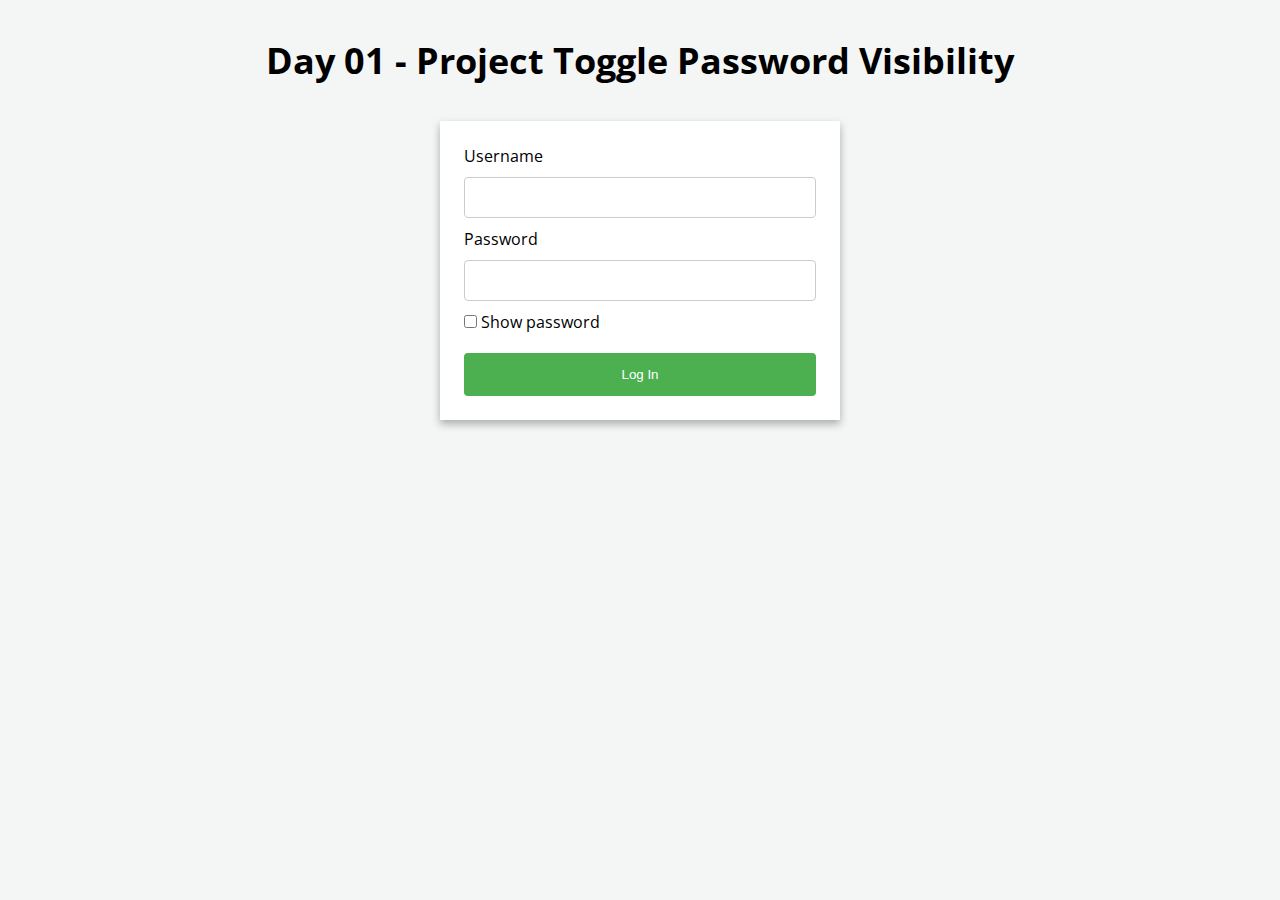
<file: index.html>
<!DOCTYPE html>
<html lang="en">
  <head>
    <meta charset="UTF-8" />
    <meta name="viewport" content="width=device-width, initial-scale=1.0" />
    <meta http-equiv="X-UA-Compatible" content="ie=edge" />
    <link rel="stylesheet" href="css/style.css" />
    <title>Day 01 - Project Toggle Password Visibility</title>
  </head>
  <body>
    <h1>Day 01 - Project Toggle Password Visibility</h1>

    <div class="card">
      <div class="box">
        <form>
          <div>
            <label for="username">Username</label>
            <input type="text" name="username" id="username" />
          </div>

          <div>
            <label for="password">Password</label>
            <input type="password" name="password" id="password" />
          </div>

          <div>
            <label for="show-password">
              <input type="checkbox" name="show-passwords" id="show-password" />
              Show password
            </label>
          </div>

          <button type="submit">Log In</button>
        </form>
      </div>
    </div>

    <script src="js/app.js"></script>
  </body>
</html>
</file>
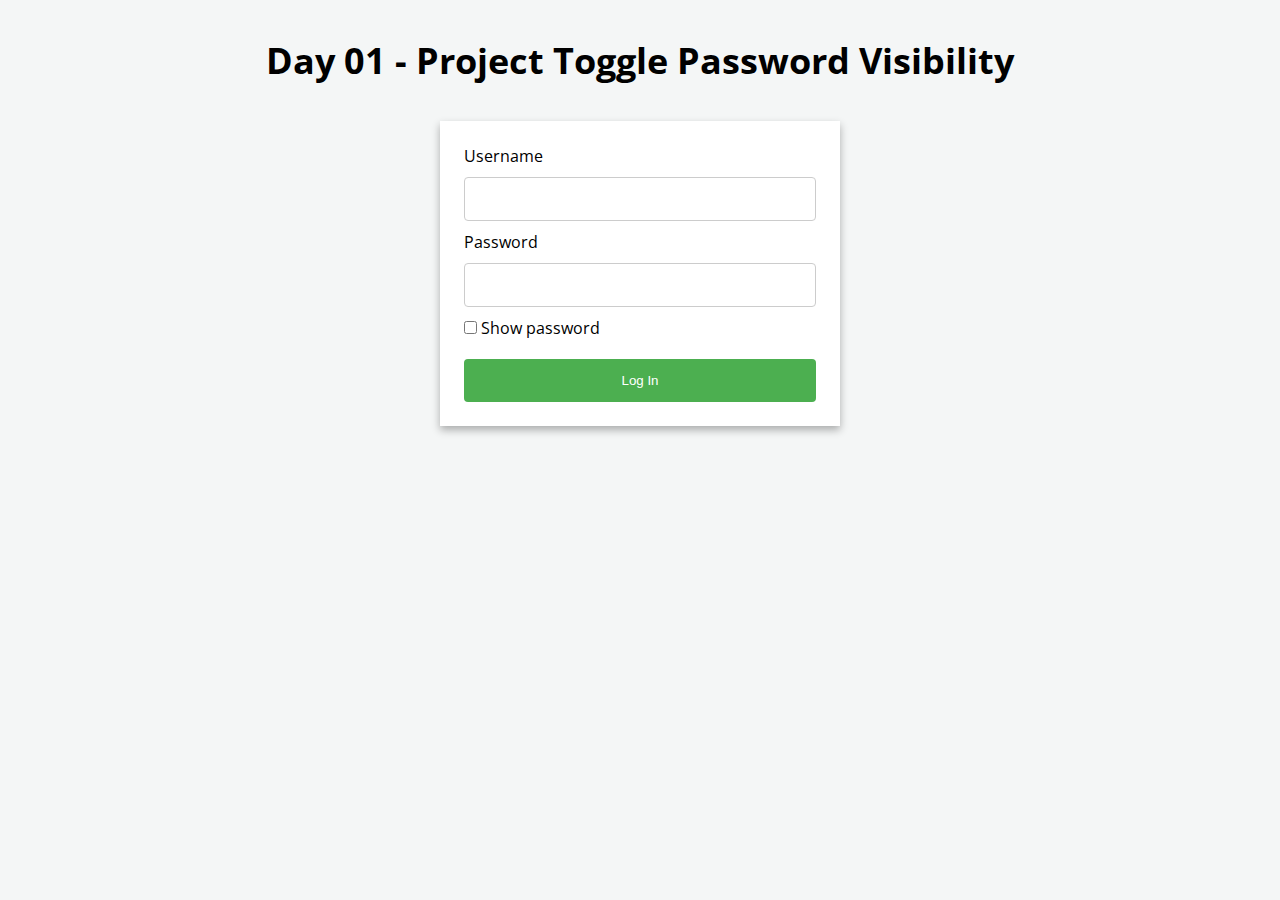
<file: Day 01 - Project Toggle Password Visibility/index.html>
<!DOCTYPE html>
<html lang="en">
  <head>
    <meta charset="UTF-8" />
    <meta name="viewport" content="width=device-width, initial-scale=1.0" />
    <meta http-equiv="X-UA-Compatible" content="ie=edge" />
    <link rel="stylesheet" href="css/style.css" />
    <title>Day 01 - Project Toggle Password Visibility</title>
  </head>
  <body>
    <h1>Day 01 - Project Toggle Password Visibility</h1>
    <div class="card">
      <div class="box">
        <form>
          <div>
            <label for="username">Username</label>
            <input type="text" name="username" id="username" />
          </div>

          <div>
            <label for="password">Password</label>
            <input type="password" name="password" id="password" />
          </div>

          <div>
            <label for="show-password">
              <input type="checkbox" name="show-passwords" id="show-password" />
              Show password
            </label>
          </div>

          <button type="submit">Log In</button>
        </form>
      </div>
    </div>

    <script src="js/app.js"></script>
  </body>
</html>
</file>
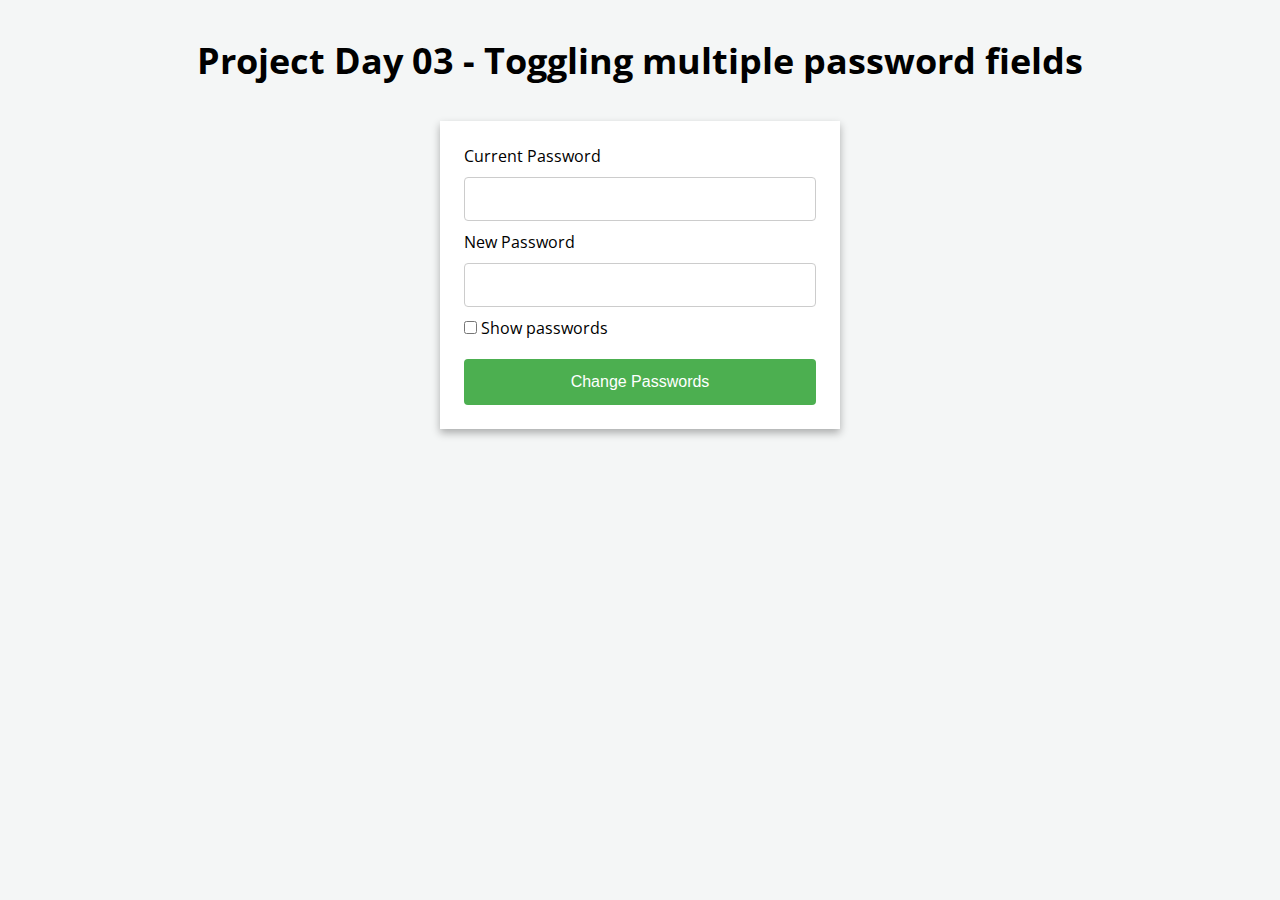
<file: Day 03 - Toggling multiple password fields/index.html>
<!DOCTYPE html>
<html lang="en">

<head>
  <meta charset="UTF-8" />
  <meta name="viewport" content="width=device-width, initial-scale=1.0" />
  <meta http-equiv="X-UA-Compatible" content="ie=edge" />
  <link rel="stylesheet" href="css/style.css" />
  <title>Project Day 03 - Toggling multiple password fields</title>
</head>

<body>
  <h1>Project Day 03 - Toggling multiple password fields</h1>
  <div class="card">
    <div class="box">
      <form>
        <div>
          <label for="current-password">Current Password</label>
          <input type="password" name="current-password" id="current-password" />
        </div>

        <div>
          <label for="new-password">New Password</label>
          <input type="password" name="new-password" id="new-password" />
        </div>

        <div>
          <label for="show-passwords">
            <input type="checkbox" name="show-passwords" id="show-passwords" />
            Show passwords
          </label>
        </div>

        <button type="submit">Change Passwords</button>
      </form>
    </div>
  </div>

  <script src="js/app.js"></script>
</body>

</html>
</file>
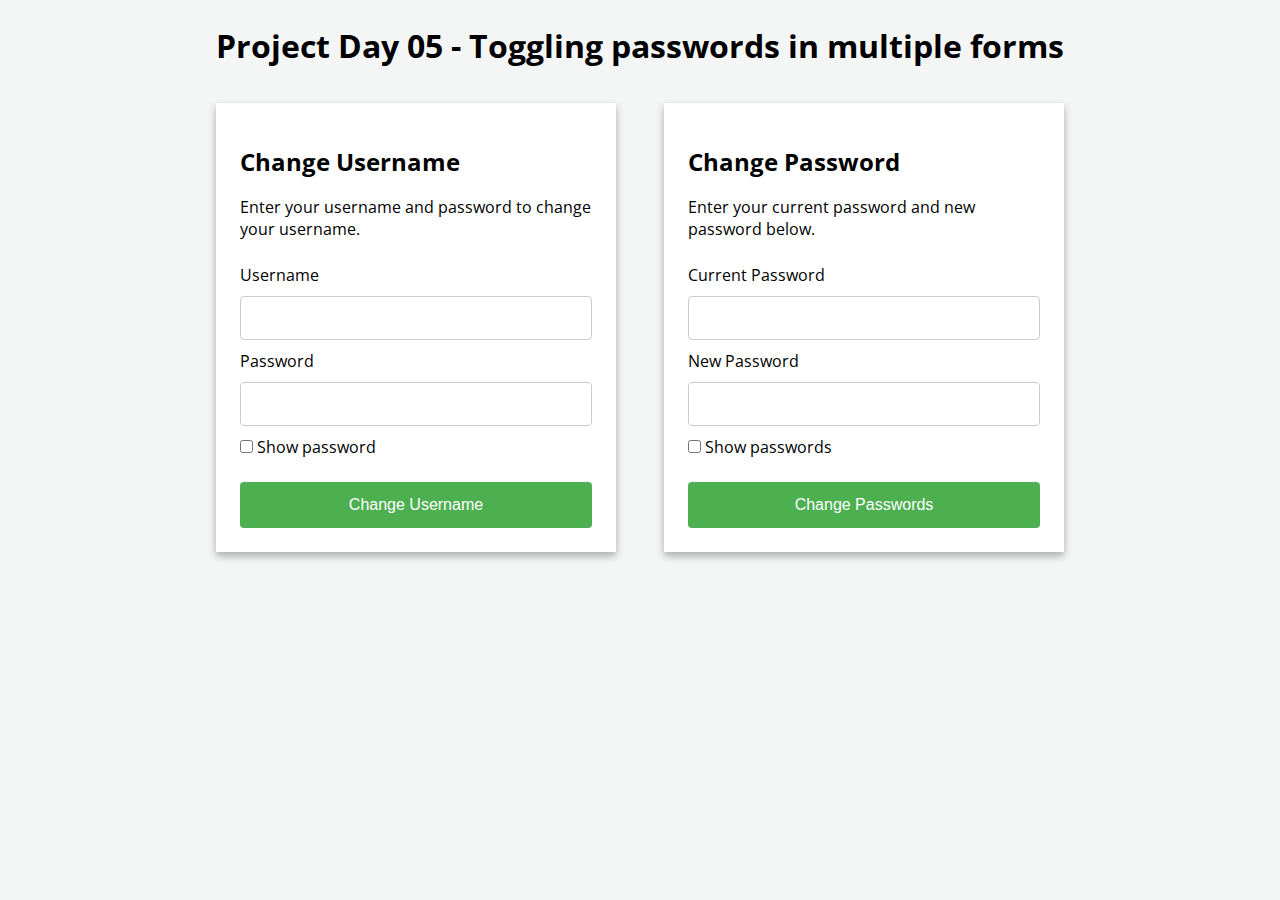
<file: Day 05 - Toggling passwords in multiple forms/index.html>
<!DOCTYPE html>
<html lang="en">

<head>
  <meta charset="UTF-8" />
  <meta name="viewport" content="width=device-width, initial-scale=1.0" />
  <meta http-equiv="X-UA-Compatible" content="ie=edge" />
  <link rel="stylesheet" href="css/style.css" />
  <title>Project Day 05 - Toggling passwords in multiple forms</title>
</head>

<body>
  <h1>Project Day 05 - Toggling passwords in multiple forms</h1>
  <div class="card">
    <div class="box">
      <h2>Change Username</h2>

      <p>Enter your username and password to change your username.</p>

      <form>
        <div>
          <label for="username">Username</label>
          <input type="text" name="username" id="username">
        </div>

        <div>
          <label for="password">Password</label>
          <input type="password" name="password" id="password" data-password>
        </div>

        <div>
          <label for="show-password">
            <input type="checkbox" name="show-passwords" id="show-password" data-checkbox>
            Show password
          </label>
        </div>

        <button type="submit">Change Username</button>
      </form>
    </div>

    <div class="box">
      <h2>Change Password</h2>

      <p>Enter your current password and new password below.</p>

      <form>
        <div>
          <label for="current-password">Current Password</label>
          <input type="password" name="current-password" id="current-password" data-password>
        </div>

        <div>
          <label for="new-password">New Password</label>
          <input type="password" name="new-password" id="new-password" data-password>
        </div>

        <div>
          <label for="show-passwords">
            <input type="checkbox" name="show-passwords" id="show-passwords" data-checkbox>
            Show passwords
          </label>
        </div>

        <button type="submit">Change Passwords</button>
      </form>
    </div>
  </div>

  <script src="js/app.js"></script>
</body>

</html>
</file>
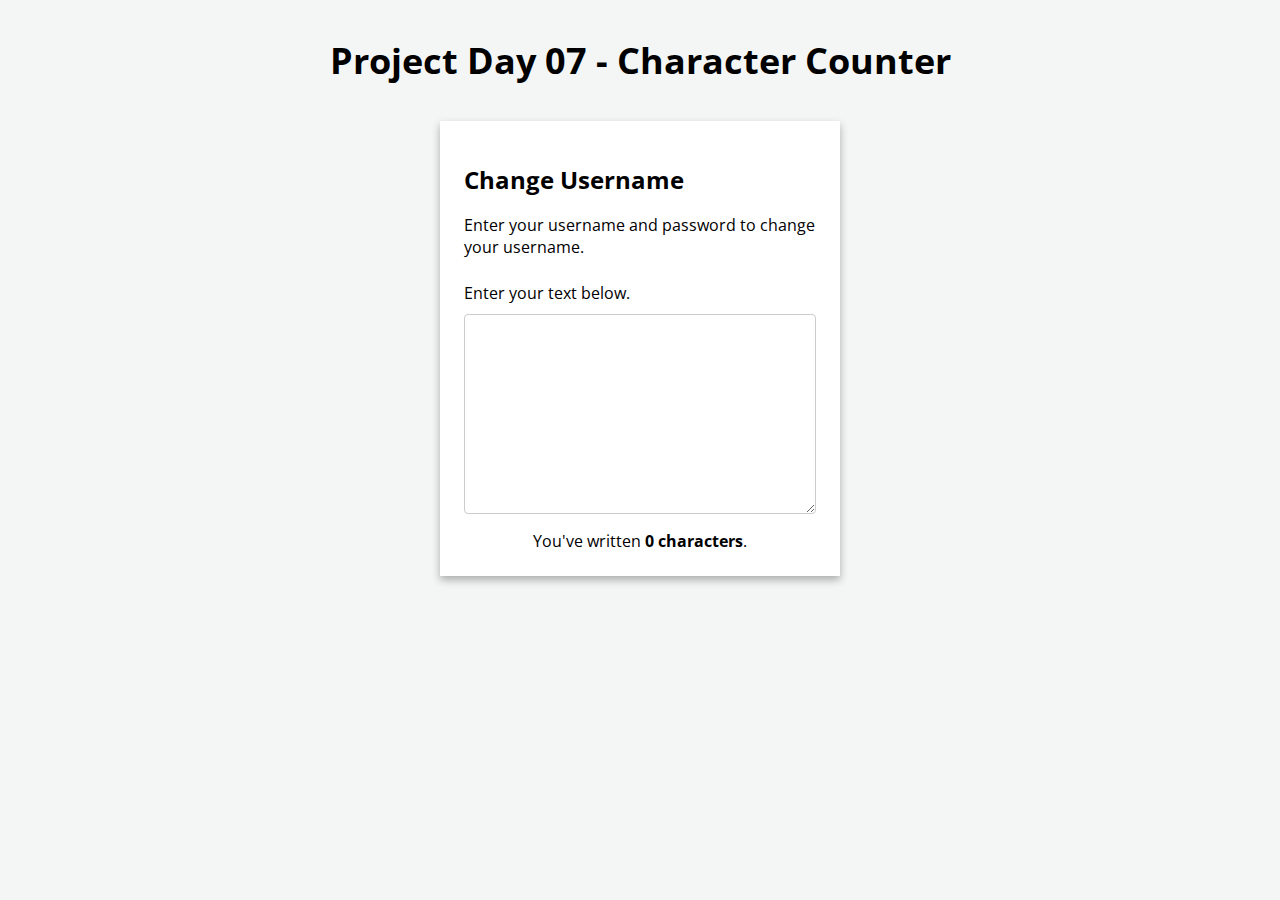
<file: Day 07 - Project Character Count/index.html>
<!DOCTYPE html>
<html lang="en">

<head>
    <meta charset="UTF-8">
    <meta name="viewport" content="width=device-width, initial-scale=1.0">
    <meta http-equiv="X-UA-Compatible" content="ie=edge">
    <title>Project Day 07 - Character Counter</title>
    <link rel="stylesheet" href="css/style.css" />
</head>

<body>
    <h1>Project Day 07 - Character Counter</h1>

    <div class="card">
        <div class="box">
            <h2>Change Username</h2>

            <p>Enter your username and password to change your username.</p>

            <label for="text">Enter your text below.</label>
            <textarea id="text"></textarea>

            <p>You've written <strong><span id="character-count">0</span> characters</strong>.</p>
        </div>
    </div>


    <script src="js/app.js"></script>
</body>

</html>
</file>
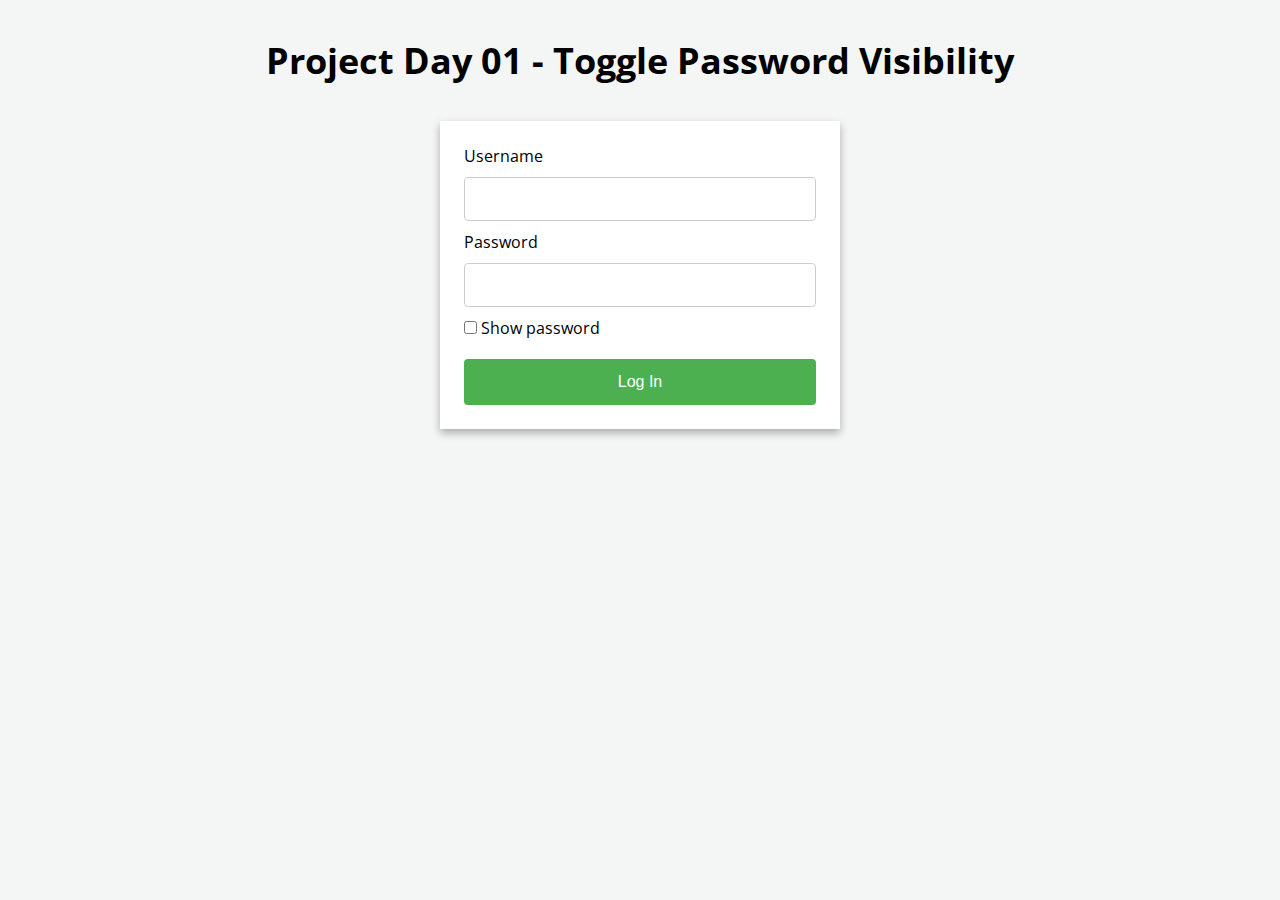
<file: Project Day 01 - Toggle Password Visibility/index.html>
<!DOCTYPE html>
<html lang="en">

<head>
  <meta charset="UTF-8" />
  <meta name="viewport" content="width=device-width, initial-scale=1.0" />
  <meta http-equiv="X-UA-Compatible" content="ie=edge" />
  <link rel="stylesheet" href="css/style.css" />
  <title>Project Day 01 - Toggle Password Visibility</title>
</head>

<body>
  <h1>Project Day 01 - Toggle Password Visibility</h1>
  <div class="card">
    <div class="box">
      <form>
        <div>
          <label for="username">Username</label>
          <input type="text" name="username" id="username" />
        </div>

        <div>
          <label for="password">Password</label>
          <input type="password" name="password" id="password" />
        </div>

        <div>
          <label for="show-password">
            <input type="checkbox" name="show-passwords" id="show-password" />
            Show password
          </label>
        </div>

        <button type="submit">Log In</button>
      </form>
    </div>
  </div>

  <script src="js/app.js"></script>
</body>

</html>
</file>
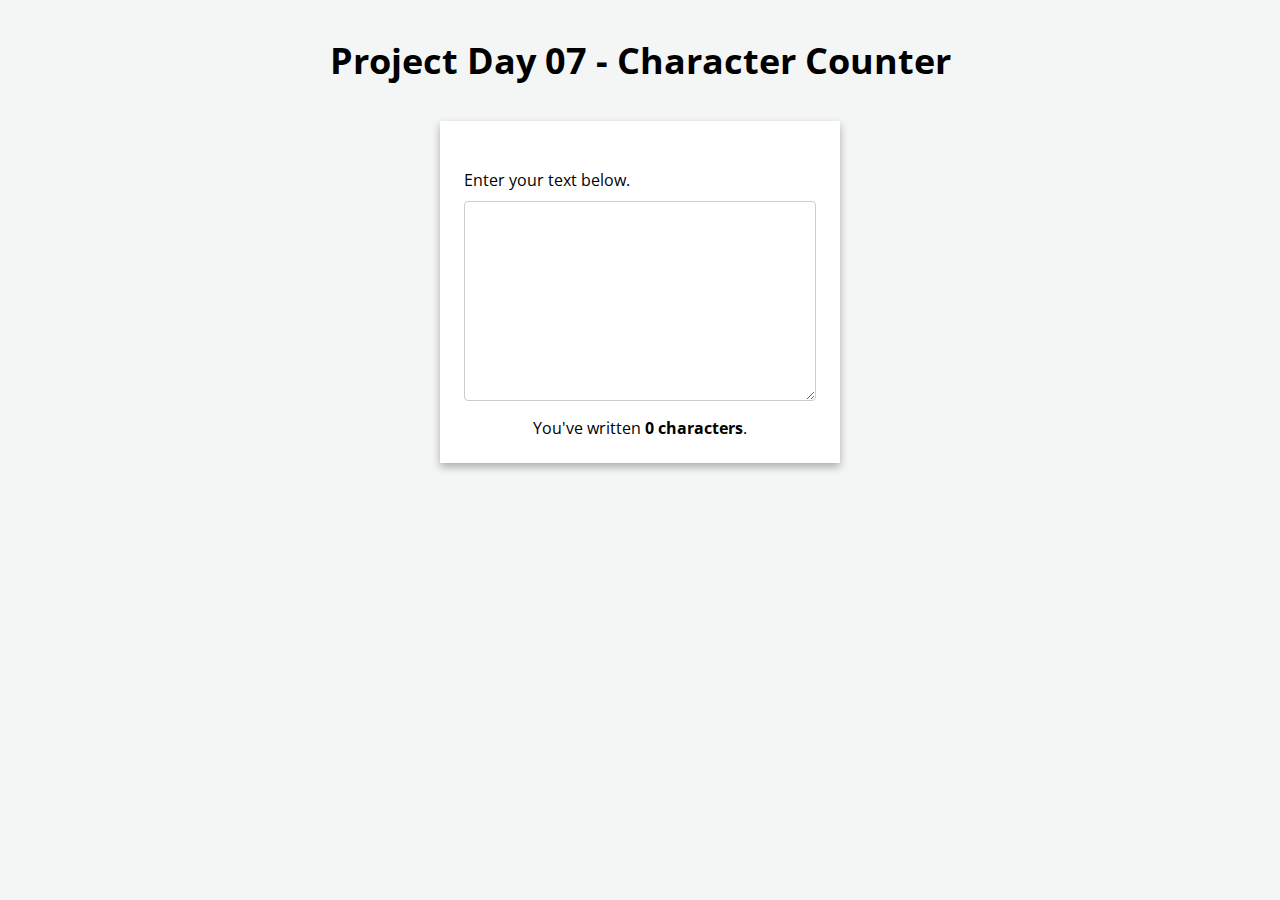
<file: Project Day 07 - Project Character Count/index.html>
<!DOCTYPE html>
<html lang="en">

<head>
    <meta charset="UTF-8">
    <meta name="viewport" content="width=device-width, initial-scale=1.0">
    <meta http-equiv="X-UA-Compatible" content="ie=edge">
    <title>Project Day 07 - Character Counter</title>
    <link rel="stylesheet" href="css/style.css" />
</head>

<body>
    <h1>Project Day 07 - Character Counter</h1>

    <div class="card">
        <div class="box">
            <label for="text">Enter your text below.</label>
            <textarea id="text"></textarea>

            <p>You've written <strong><span id="character-count">0</span> characters</strong>.</p>
        </div>
    </div>


    <script src="js/app.js"></script>
</body>

</html>
</file>
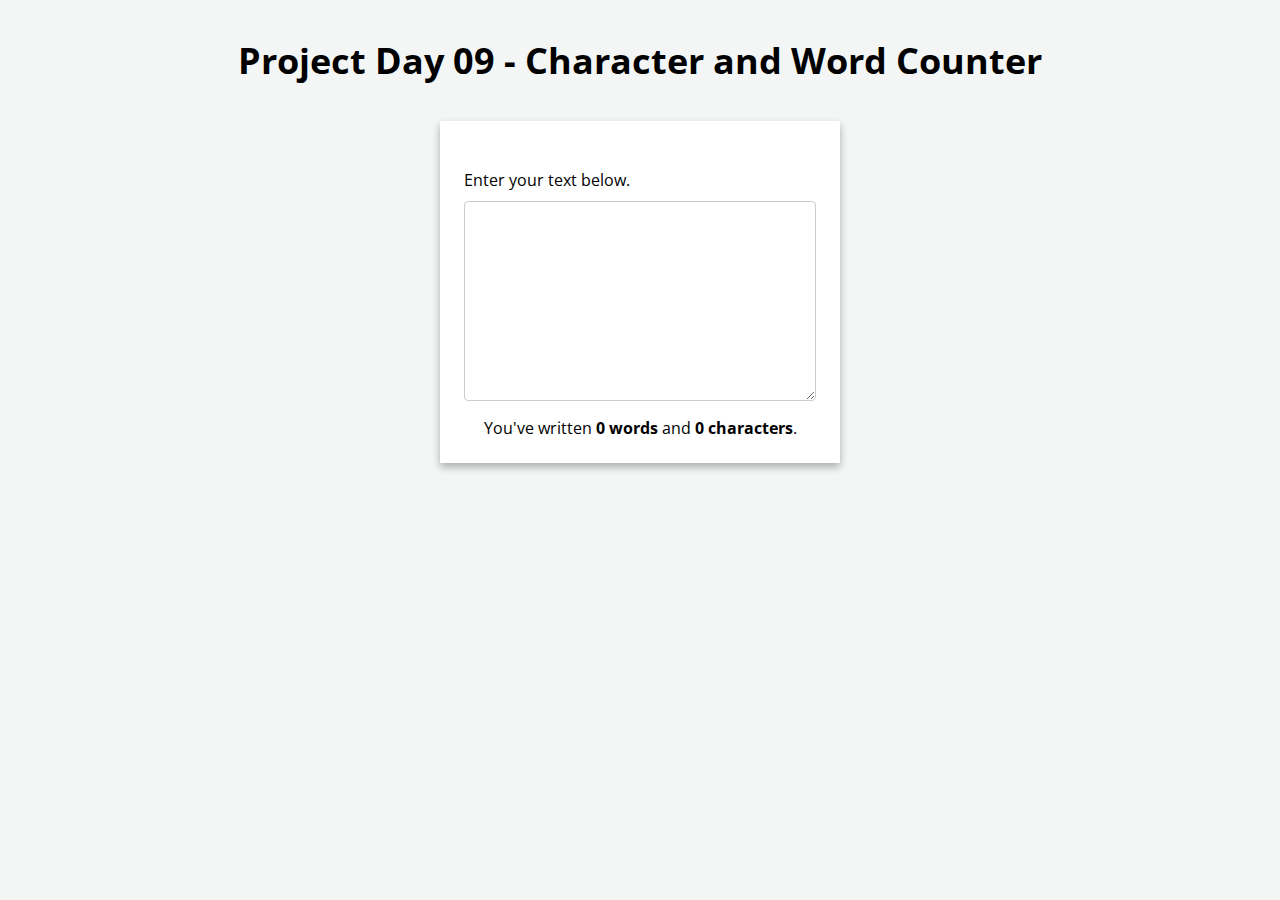
<file: Project Day 09 - Character and Word Count/index.html>
<!DOCTYPE html>
<html lang="en">

<head>
    <meta charset="UTF-8">
    <meta name="viewport" content="width=device-width, initial-scale=1.0">
    <meta http-equiv="X-UA-Compatible" content="ie=edge">
    <title>Project Day 09 - Character and Word Counter</title>
    <link rel="stylesheet" href="css/style.css" />
</head>

<body>
    <h1>Project Day 09 - Character and Word Counter</h1>

    <div class="card">
        <div class="box">
            <label for="text">Enter your text below.</label>
            <textarea id="text"></textarea>

            <p>You've written <strong><span id="word-count">0</span> words</strong> and <strong><span
                        id="character-count">0</span> characters</strong>.</p>
        </div>
    </div>


    <script src="js/app.js"></script>
</body>

</html>
</file>
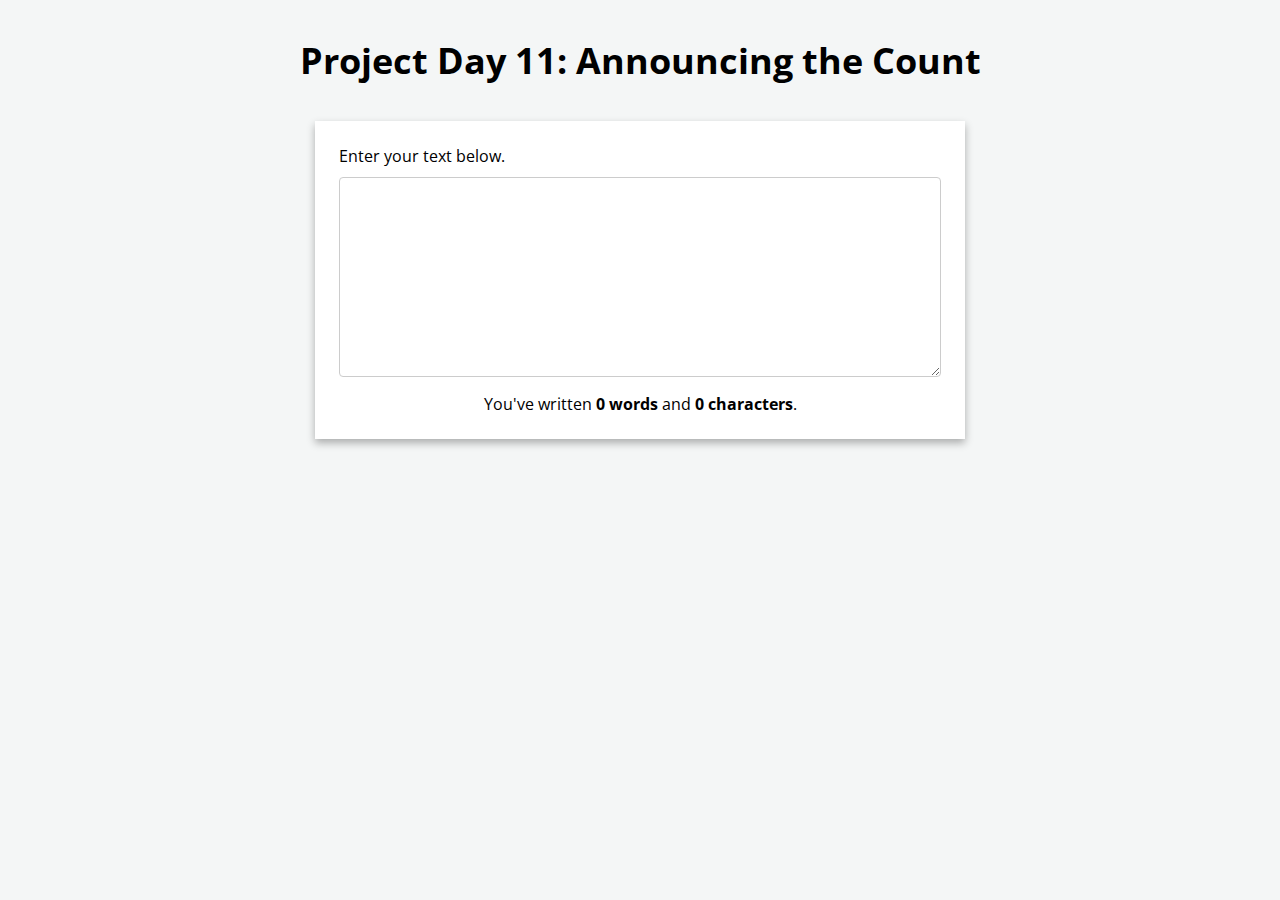
<file: Project Day 11 - Announcing the Count/index.html>
<!DOCTYPE html>
<html lang="en">

<head>
    <meta charset="UTF-8">
    <meta name="viewport" content="width=device-width, initial-scale=1.0">
    <meta http-equiv="X-UA-Compatible" content="ie=edge">
    <title>Project Day 11: Announcing the Count</title>
    <link rel="stylesheet" href="css/style.css" />
</head>

<body>
    <h1>Project Day 11: Announcing the Count</h1>

    <div class="card">
        <div class="box">
            <label for="text">Enter your text below.</label>
            <textarea id="text"></textarea>

            <p id="count" aria-live="assertive">
                You've written <strong>0 words</strong> and <strong>0 characters</strong>.
            </p>
        </div>
    </div>


    <script src="js/app.js"></script>
</body>

</html>
</file>
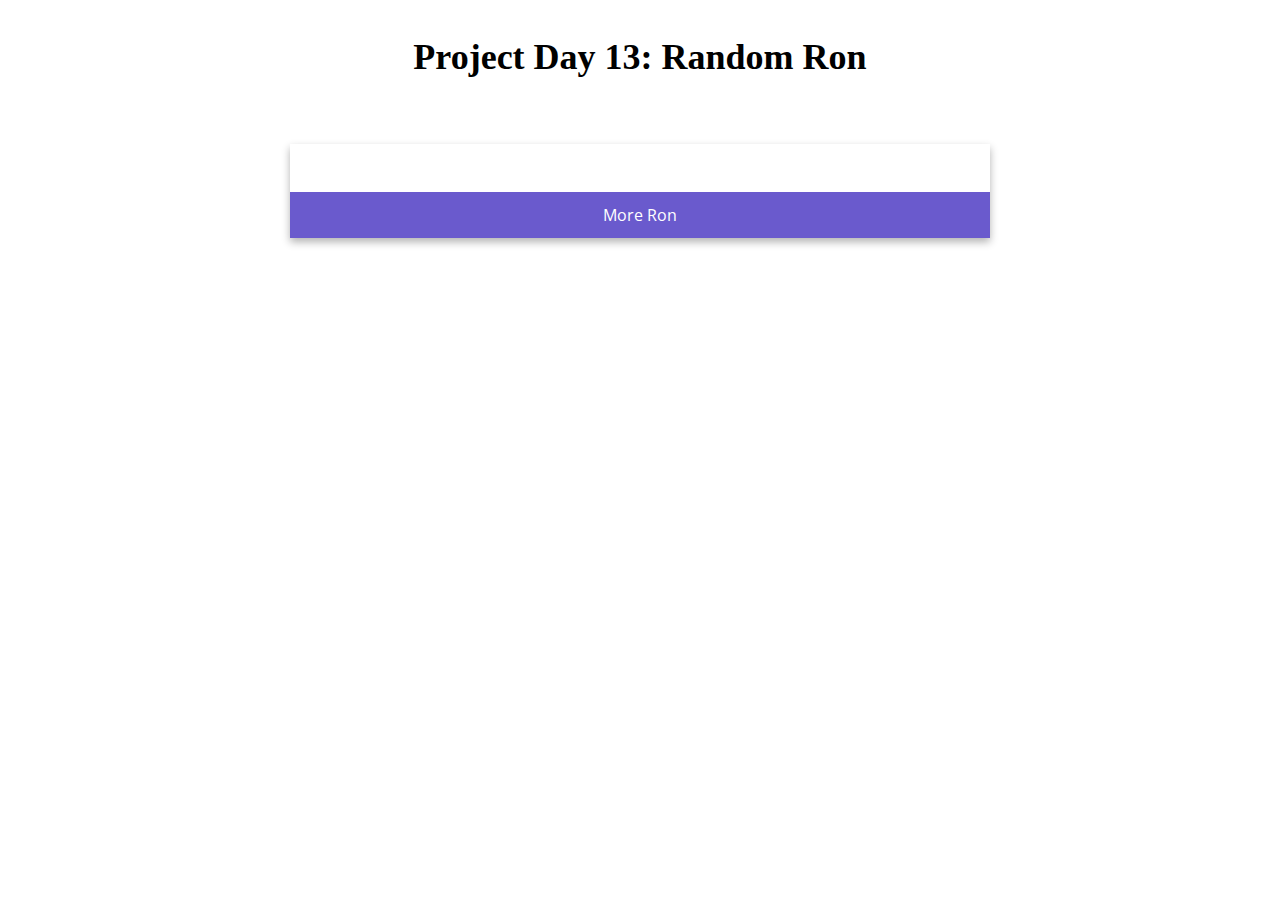
<file: Project Day 13 - Random Ron/index.html>
<!DOCTYPE html>
<html lang="en">

<head>
    <meta charset="UTF-8">
    <meta name="viewport" content="width=device-width, initial-scale=1.0">
    <meta http-equiv="X-UA-Compatible" content="ie=edge">
    <title>Project Day 13: Random Ron</title>
    <link rel="stylesheet" href="css/style.css" />
</head>

<body>
    <h1>Project Day 13: Random Ron</h1>

    <div class="card">
        <div class="box">
            <div class="rontext" id="randomron">
                <blockquote></blockquote>
            </div>
            <button>More Ron</button>
        </div>
    </div>


    <script src="js/app.js"></script>
</body>

</html>
</file>
<file: css/style.css>
@import url('https://fonts.googleapis.com/css?family=Open+Sans&display=swap');

* {
  margin: 0;
  padding: 0;
  box-sizing: border-box;
}

body {
  background-color: #f4f6f6;
  font-family: 'Open Sans', sans-serif;
}

h1 {
  margin: 36px auto;
  text-align: center;
  font-size: 36px;
}
.card {
  margin-top: 36px;
  display: flex;
  align-items: center;
  justify-content: center;
}

.box {
  padding: 24px;
  box-shadow: 0 4px 8px 0 rgba(0, 0, 0, 0.3);
  transition: 0.3s;
  width: 400px;
  justify-content: center;
  align-items: center;
  background-color: #ffffff;
}

input[type='text'],
input[type='password'] {
  width: 100%;
  padding: 12px 16px;
  margin: 10px 0;
  display: inline-block;
  border: 1px solid #ccc;
  border-radius: 4px;
}

button {
  width: 100%;
  background-color: #4caf50;
  color: white;
  padding: 14px 20px;
  margin: 20px 0 0;
  border: none;
  border-radius: 4px;
  cursor: pointer;
}

button:hover {
  background-color: #45a049;
}
</file>
<file: Day 01 - Project Toggle Password Visibility/css/style.css>
@import url('https://fonts.googleapis.com/css?family=Open+Sans&display=swap');

* {
  margin: 0;
  padding: 0;
  box-sizing: border-box;
}

body {
  background-color: #f4f6f6;
  font-family: 'Open Sans', sans-serif;
}

h1 {
  margin: 36px auto;
  text-align: center;
  font-size: 36px;
}
.card {
  margin-top: 36px;
  display: flex;
  align-items: center;
  justify-content: center;
}

.box {
  padding: 24px;
  box-shadow: 0 4px 8px 0 rgba(0, 0, 0, 0.3);
  transition: 0.3s;
  width: 400px;
  justify-content: center;
  align-items: center;
  background-color: #ffffff;
}

input[type='text'],
input[type='password'] {
  width: 100%;
  font-size: 16px;
  padding: 12px 16px;
  margin: 10px 0;
  display: inline-block;
  border: 1px solid #ccc;
  border-radius: 4px;
}

button {
  width: 100%;
  background-color: #4caf50;
  color: white;
  padding: 14px 20px;
  margin: 20px 0 0;
  border: none;
  border-radius: 4px;
  cursor: pointer;
}

button:hover {
  background-color: #45a049;
}
</file>
<file: Day 03 - Toggling multiple password fields/css/style.css>
@import url('https://fonts.googleapis.com/css?family=Open+Sans&display=swap');

* {
  margin: 0;
  padding: 0;
  box-sizing: border-box;
}

body {
  background-color: #f4f6f6;
  font-family: 'Open Sans', sans-serif;
}

h1 {
  margin: 36px auto;
  text-align: center;
  font-size: 36px;
}
.card {
  margin-top: 36px;
  display: flex;
  align-items: center;
  justify-content: center;
}

.box {
  padding: 24px;
  box-shadow: 0 4px 8px 0 rgba(0, 0, 0, 0.3);
  transition: 0.3s;
  width: 400px;
  justify-content: center;
  align-items: center;
  background-color: #ffffff;
}

input[type='text'],
input[type='password'] {
  width: 100%;
  font-size: 16px;
  padding: 12px 16px;
  margin: 10px 0;
  display: inline-block;
  border: 1px solid #ccc;
  border-radius: 4px;
}

button {
  width: 100%;
  font-size: 16px;
  background-color: #4caf50;
  color: white;
  padding: 14px 20px;
  margin: 20px 0 0;
  border: none;
  border-radius: 4px;
  cursor: pointer;
}

button:hover {
  background-color: #45a049;
}
</file>
<file: Day 05 - Toggling passwords in multiple forms/css/style.css>
@import url('https://fonts.googleapis.com/css?family=Open+Sans&display=swap');

* {
  margin: 0;
  padding: 0;
  box-sizing: border-box;
}

body {
  background-color: #f4f6f6;
  font-family: 'Open Sans', sans-serif;
}

h1 {
  margin: 24px 36px 0;
  text-align: center;
  font-size: 32px;
}

h2 {
  margin: 18px 0;
  text-align: left;
  font-size: 24px;
}

p {
  margin-bottom: 24px;
}

.card {
  display: flex;
  flex-direction: row;
  flex-wrap: wrap;
  align-items: center;
  justify-content: center;
}

.box {
  padding: 24px;
  box-shadow: 0 4px 8px 0 rgba(0, 0, 0, 0.3);
  transition: 0.3s;
  width: 400px;
  justify-content: center;
  align-items: center;
  background-color: #ffffff;
  margin: 36px 24px;
}

input[type='text'],
input[type='password'] {
  width: 100%;
  font-size: 16px;
  padding: 12px 16px;
  margin: 10px 0;
  display: inline-block;
  border: 1px solid #ccc;
  border-radius: 4px;
}

button {
  width: 100%;
  font-size: 16px;
  background-color: #4caf50;
  color: white;
  padding: 14px 20px;
  margin: 24px 0 0;
  border: none;
  border-radius: 4px;
  cursor: pointer;
}

button:hover {
  background-color: #45a049;
}
</file>
<file: Day 07 - Project Character Count/css/style.css>
@import url('https://fonts.googleapis.com/css?family=Open+Sans&display=swap');

* {
  margin: 0;
  padding: 0;
  box-sizing: border-box;
}

body {
  background-color: #f4f6f6;
  font-family: 'Open Sans', sans-serif;
}

h1 {
  margin: 36px auto;
  text-align: center;
  font-size: 36px;
}

h2 {
  margin: 18px 0;
  text-align: left;
  font-size: 24px;
}

.card {
    margin-top: 36px;
    display: flex;
    align-items: center;
    justify-content: center;
  }
  
  .box {
    padding: 24px;
    box-shadow: 0 4px 8px 0 rgba(0, 0, 0, 0.3);
    transition: 0.3s;
    width: 400px;
    justify-content: center;
    align-items: center;
    background-color: #ffffff;
  }

  .box p:last-child {
      text-align: center;
      margin-top: 16px;
  }
  
  label {
      display: block;
      margin-top: 24px;
  }
  
  textarea {
    width: 100%;
    font-size: 16px;
    padding: 12px 16px;
    margin: 10px 0;
    display: block;
    border: 1px solid #ccc;
    border-radius: 4px;
    min-height: 200px;
  }
</file>
<file: Project Day 01 - Toggle Password Visibility/css/style.css>
@import url('https://fonts.googleapis.com/css?family=Open+Sans&display=swap');

* {
  margin: 0;
  padding: 0;
  box-sizing: border-box;
}

body {
  background-color: #f4f6f6;
  font-family: 'Open Sans', sans-serif;
}

h1 {
  margin: 36px auto;
  text-align: center;
  font-size: 36px;
}
.card {
  margin-top: 36px;
  display: flex;
  align-items: center;
  justify-content: center;
}

.box {
  padding: 24px;
  box-shadow: 0 4px 8px 0 rgba(0, 0, 0, 0.3);
  transition: 0.3s;
  width: 400px;
  justify-content: center;
  align-items: center;
  background-color: #ffffff;
}

input[type='text'],
input[type='password'] {
  width: 100%;
  font-size: 16px;
  padding: 12px 16px;
  margin: 10px 0;
  display: inline-block;
  border: 1px solid #ccc;
  border-radius: 4px;
}

button {
  width: 100%;
  font-size: 16px;
  background-color: #4caf50;
  color: white;
  padding: 14px 20px;
  margin: 20px 0 0;
  border: none;
  border-radius: 4px;
  cursor: pointer;
}

button:hover {
  background-color: #45a049;
}
</file>
<file: Project Day 07 - Project Character Count/css/style.css>
@import url('https://fonts.googleapis.com/css?family=Open+Sans&display=swap');

* {
  margin: 0;
  padding: 0;
  box-sizing: border-box;
}

body {
  background-color: #f4f6f6;
  font-family: 'Open Sans', sans-serif;
}

h1 {
  margin: 36px auto;
  text-align: center;
  font-size: 36px;
}

h2 {
  margin: 18px 0;
  text-align: left;
  font-size: 24px;
}

.card {
    margin-top: 36px;
    display: flex;
    align-items: center;
    justify-content: center;
  }
  
  .box {
    padding: 24px;
    box-shadow: 0 4px 8px 0 rgba(0, 0, 0, 0.3);
    transition: 0.3s;
    width: 400px;
    justify-content: center;
    align-items: center;
    background-color: #ffffff;
  }

  .box p:last-child {
      text-align: center;
      margin-top: 16px;
  }
  
  label {
      display: block;
      margin-top: 24px;
  }
  
  textarea {
    width: 100%;
    font-size: 16px;
    padding: 12px 16px;
    margin: 10px 0;
    display: block;
    border: 1px solid #ccc;
    border-radius: 4px;
    min-height: 200px;
  }
</file>
<file: Project Day 09 - Character and Word Count/css/style.css>
@import url('https://fonts.googleapis.com/css?family=Open+Sans&display=swap');

* {
  margin: 0;
  padding: 0;
  box-sizing: border-box;
}

body {
  background-color: #f4f6f6;
  font-family: 'Open Sans', sans-serif;
}

h1 {
  margin: 36px auto;
  text-align: center;
  font-size: 36px;
}

h2 {
  margin: 18px 0;
  text-align: left;
  font-size: 24px;
}

.card {
    margin-top: 36px;
    display: flex;
    align-items: center;
    justify-content: center;
  }
  
  .box {
    padding: 24px;
    box-shadow: 0 4px 8px 0 rgba(0, 0, 0, 0.3);
    transition: 0.3s;
    width: 400px;
    justify-content: center;
    align-items: center;
    background-color: #ffffff;
  }

  .box p:last-child {
      text-align: center;
      margin-top: 16px;
  }
  
  label {
      display: block;
      margin-top: 24px;
  }
  
  textarea {
    width: 100%;
    font-size: 16px;
    padding: 12px 16px;
    margin: 10px 0;
    display: block;
    border: 1px solid #ccc;
    border-radius: 4px;
    min-height: 200px;
  }
</file>
<file: Project Day 11 - Announcing the Count/css/style.css>
@import url('https://fonts.googleapis.com/css?family=Open+Sans&display=swap');

* {
  margin: 0;
  padding: 0;
  box-sizing: border-box;
}

body {
  background-color: #f4f6f6;
  font-family: 'Open Sans', sans-serif;
}

h1 {
  margin: 36px auto;
  text-align: center;
  font-size: 36px;
}

h2 {
  margin: 18px 0;
  text-align: left;
  font-size: 24px;
}

.card {
    margin-top: 36px;
    display: flex;
    align-items: center;
    justify-content: center;
  }
  
  .box {
    padding: 24px;
    box-shadow: 0 4px 8px 0 rgba(0, 0, 0, 0.3);
    transition: 0.3s;
    width: 650px;
    justify-content: center;
    align-items: center;
    background-color: #ffffff;
  }

  .box p:last-child {
      text-align: center;
      margin-top: 16px;
  }
  
  label {
      display: block;
  }
  
  textarea {
    width: 100%;
    font-size: 16px;
    padding: 12px 16px;
    margin: 10px 0;
    display: block;
    border: 1px solid #ccc;
    border-radius: 4px;
    min-height: 200px;
  }
</file>
<file: Project Day 13 - Random Ron/css/style.css>
@import url('https://fonts.googleapis.com/css?family=Open+Sans&display=swap');

* {
  padding: 0;
  margin: 0;
}

h1 {
  margin: 36px auto;
  text-align: center;
  font-size: 36px;
}

.card {
  display: flex;
  justify-content: space-around;
}

.box {
  box-sizing: border-box;
  margin: 30px;
  box-shadow: 0 4px 8px 0 rgba(0,0,0,0.3);
  transition: 0.3s;
  width: 700px;
  max-width: 700px;
}

blockquote {
  font-family: 'Open Sans', sans-serif;
  font-size: 24px; 
  line-height: 36px;
  padding: 24px 36px 24px;
  text-align: center;
}

.box button {
  width: 100%;
  background-color: SlateBlue;
  padding: 12px;
  color: white;
  font-family: 'Open Sans', sans-serif;
  font-size: 16px;
  cursor: pointer;
  outline: none;
  border:0;
}

.box button:hover {
  opacity: 0.9;
  cursor: pointer;
  outline: none;
}
</file>
